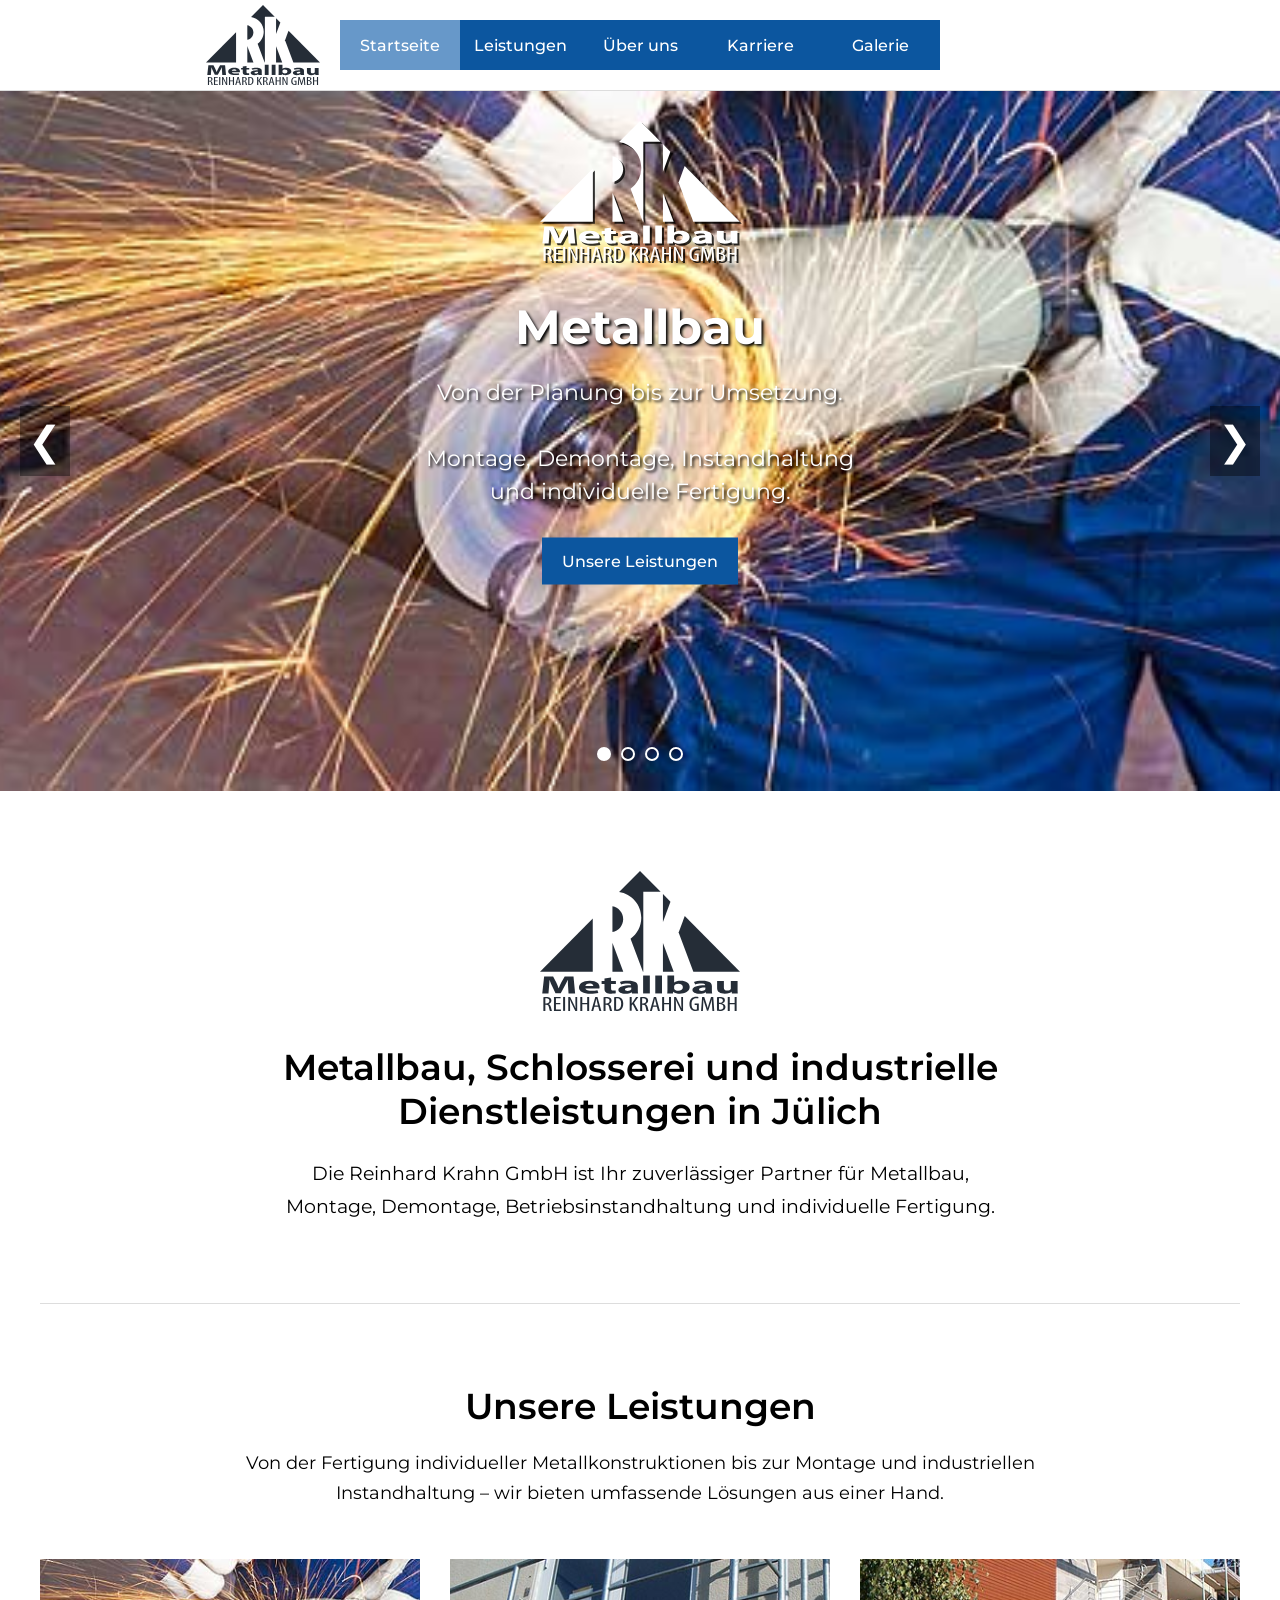
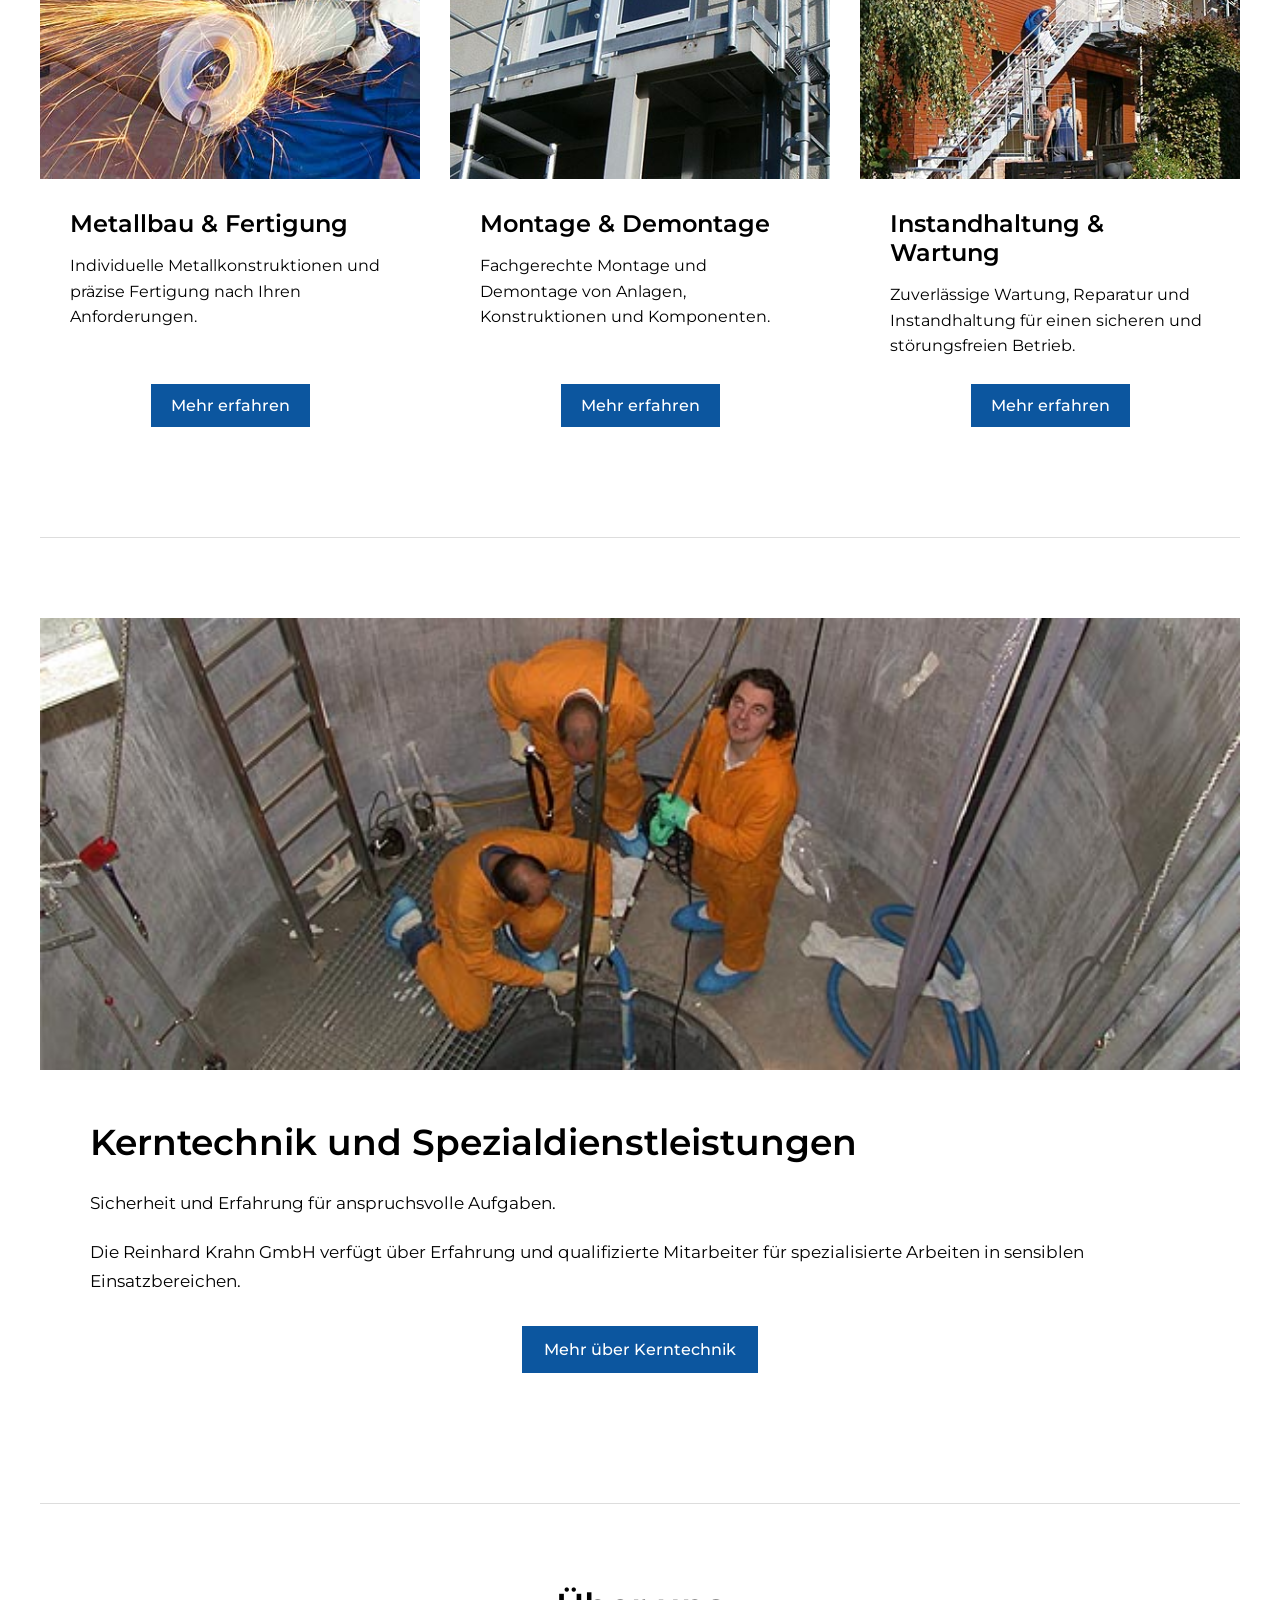
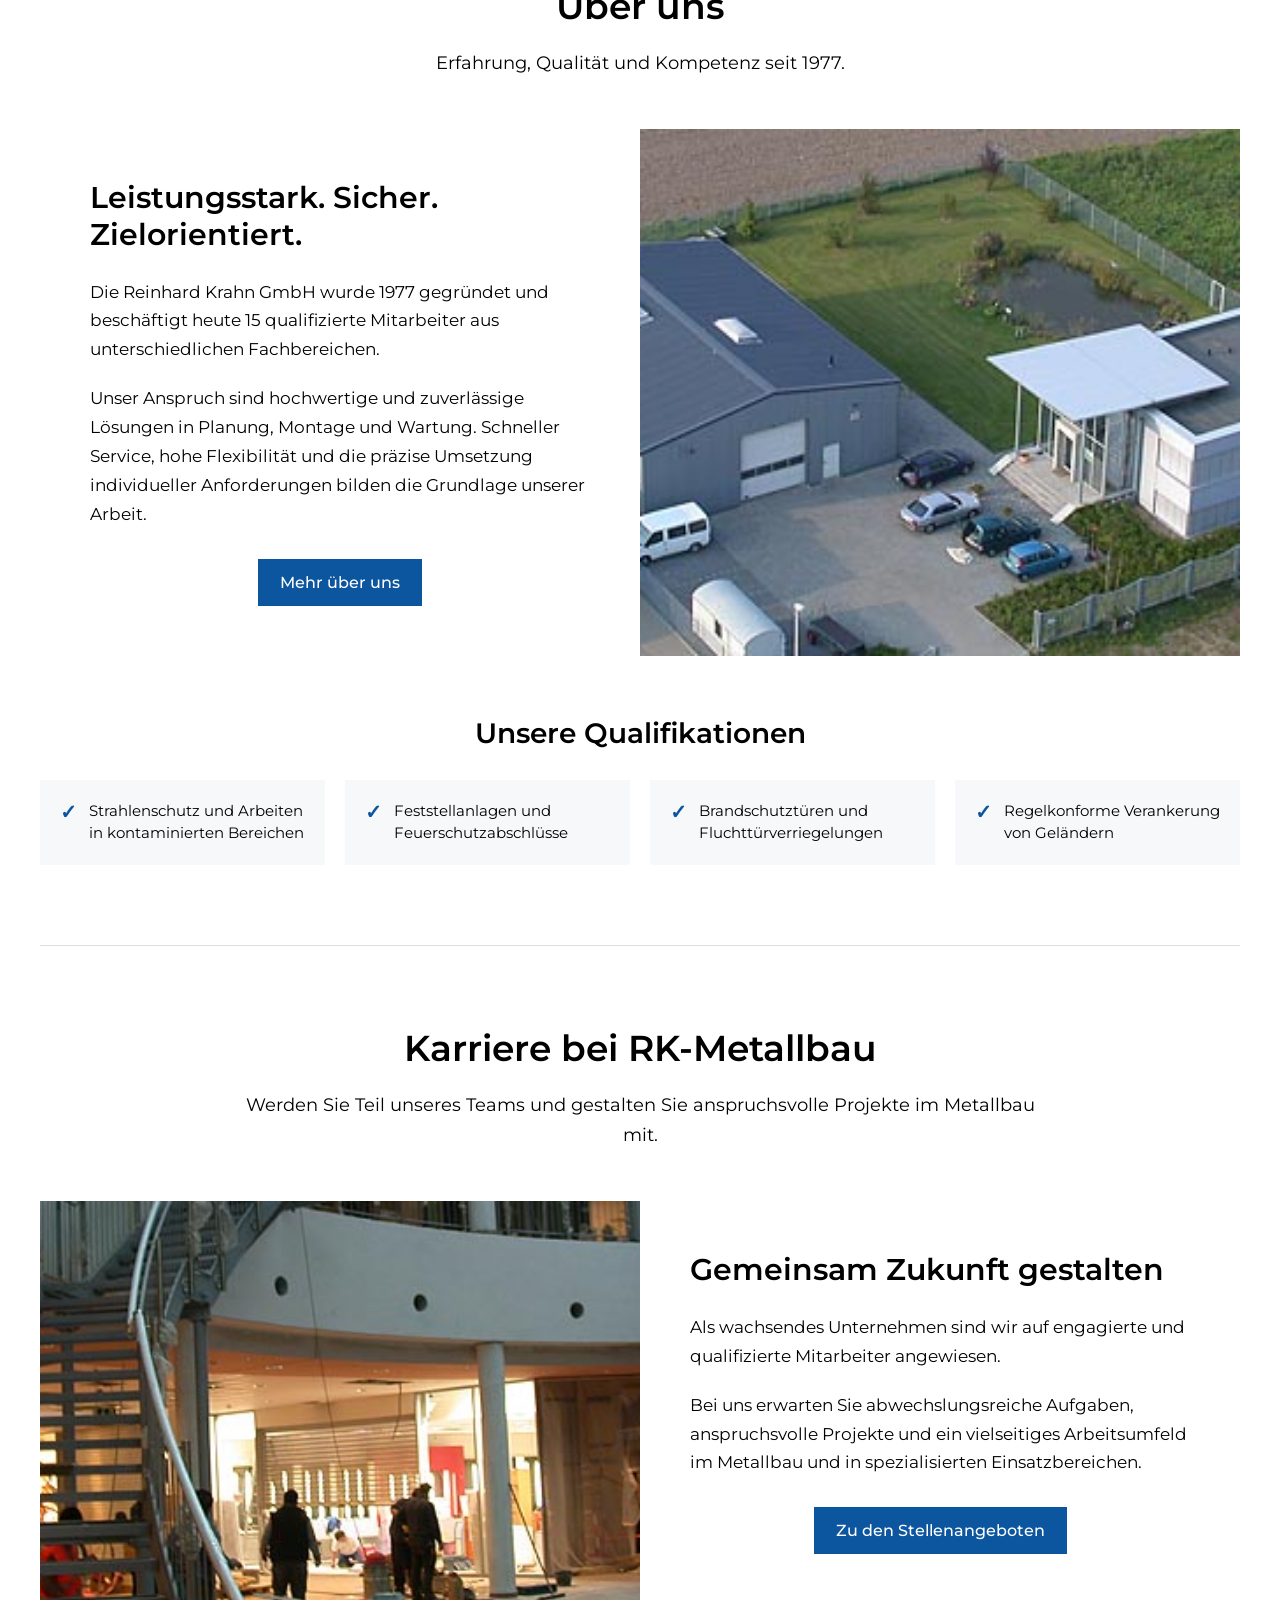
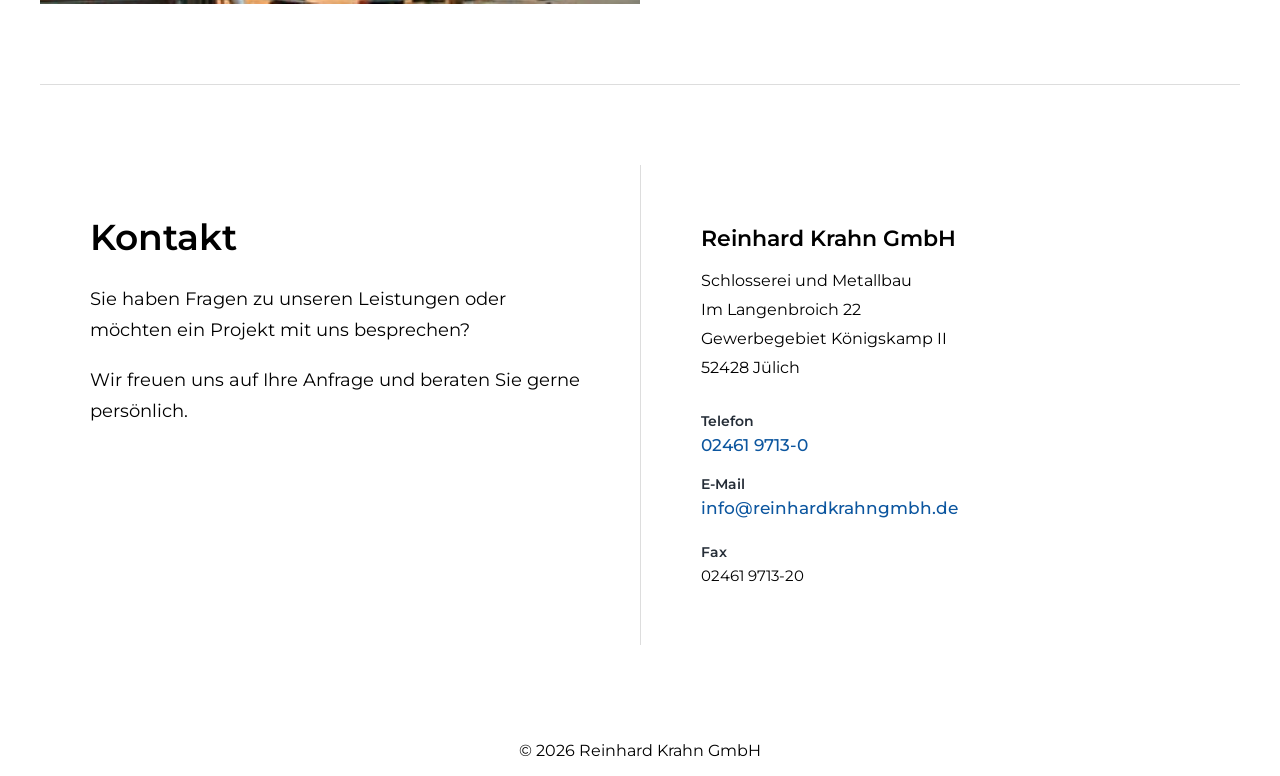
<file: index.html>
<!DOCTYPE html>
<html lang="de">

<head>
  <meta charset="UTF-8">
  <meta name="viewport" content="width=device-width, initial-scale=1.0">
  <meta
    name="description"
    content="Reinhard Krahn GmbH – Ihr zuverlässiger Partner für Metallbau und Schlosserei in Jülich.
             Von Konstruktion und Fertigung bis Montage, Wartung und Reparatur.">
  <title>Metallbau & Schlosserei in Jülich | Reinhard Krahn GmbH</title>
  <link rel="preconnect" href="https://fonts.googleapis.com">
  <link rel="preconnect" href="https://fonts.gstatic.com" crossorigin>

  <link
    href="https://fonts.googleapis.com/css2?family=Montserrat:wght@400;500;600;700&display=swap"
    rel="stylesheet">
  <link rel="stylesheet" href="css/variables.css">
  <link rel="stylesheet" href="css/main.css">
  <link rel="stylesheet" href="css/layout.css">
  <link rel="stylesheet" href="css/components.css">
  <link rel="stylesheet" href="css/pages/home.css">
</head>

<body>

  <!-- ==============================
        Header
        ============================== -->

  <header class="site-header">
    <div class="header-container">
      <a class="logo" href="index.html">
        <img src="assets/images/metallbau-reinhard-krahn-logo.svg" alt="Reinhard Krahn GmbH Metallbau Logo">
      </a>

      <button class="menu-toggle"
              type="button"
              aria-label="Navigation öffnen"
              aria-controls="main-navigation">

        <span></span>
        <span></span>
        <span></span>
        
      </button>

      <nav class="main-navigation" aria-label="Hauptnavigation">
        <ul>
          <li>
            <a class="button active" href="index.html">Startseite</a>
          </li>
          <li>
            <a class="button" href="leistungen.html">Leistungen</a>
          </li>
          <li>
            <a class="button" href="ueber-uns.html">Über uns</a>
          </li>
          <li>
            <a class="button" href="karriere.html">Karriere</a>
          </li>
          <li>
            <a class="button" href="galerie.html">Galerie</a>
          </li>
        </ul>
      </nav>
    </div>
  </header>

  <main>

  <!-- ==============================
        Slideshow
        ============================== -->

  <section class="hero">

    <div class="slideshow">

      <!-- ==============================
           Slide 1
           ============================== -->

      <div class="slide active">
        <div class="slide-logo"
             role="img"
             aria-label="Reinhard Krahn GmbH Metallbau Logo"></div>
        <img class="slide-image"
             src="assets/images/slideshow/metallbau-schlosserei-reinhard-krahn-winkelschleifer.jpg"
             alt="Handwerker der Reinhard Krahn GmbH bei Metallbauarbeiten mit einem Winkelschleifer und Funkenflug">
        <div class="slideshow-content">
          <h2>Metallbau</h2>
          <p>
            Von der Planung bis zur Umsetzung.
            <br>
            <br>Montage, Demontage, Instandhaltung
            <br>und individuelle Fertigung.
          </p>
          <a href="#leistungen" class="hero-button button">Unsere Leistungen</a>
        </div>
      </div>

      <!-- ==============================
           Slide 2
           ============================== -->

      <div class="slide">
        <div class="slide-logo"
             role="img"
             aria-label="Reinhard Krahn GmbH Metallbau Logo"></div>
        <img class="slide-image"
             src="assets/images/slideshow/04.jpg"
             alt="Mitarbeiter der Reinhard Krahn GmbH in Schutzanzügen bei Kerntechnikarbeiten">
        <div class="slideshow-content">
          <h2>Kerntechnik</h2>
          <p>
            Sicherheit und Erfahrung
            <br>für anspruchsvolle Aufgaben.
            <br>
            <br>Spezialisierte Dienstleistungen
            <br>für sensible Einsatzbereiche.
          </p>
          <a href="#kerntechnik" class="hero-button button">Mehr über Kerntechnik</a>
        </div>
      </div>

      <!-- ==============================
           Slide 3
           ============================== -->

      <div class="slide">
        <div class="slide-logo"
             role="img"
             aria-label="Reinhard Krahn GmbH Metallbau Logo"></div>
        <img class="slide-image"
             src="assets/images/slideshow/firmengelände-reinhard-krahn-gmbh-in-juelich.jpg"
             alt="Das Firmengelände der Reinhard Krahn GmbH in Jülich">
        <div class="slideshow-content">
          <h2>Reinhard Krahn GmbH</h2>
          <p>
            Leistungsstark. Sicher. Zielorientiert.
            <br>
            <br>Seit 1977 stehen wir für Qualität,
            <br>Erfahrung und zuverlässige Lösungen
            <br>im Metallbau.
          </p>
          <a href="#ueber-uns" class="hero-button button">Mehr über uns</a>
        </div>
      </div>

      <!-- ==============================
           Slide 4
           ============================== -->

      <div class="slide">
        <div class="slide-logo"
             role="img"
             aria-label="Reinhard Krahn GmbH Metallbau Logo"></div>
        <img class="slide-image"
             src="assets/images/slideshow/06.jpg"
             alt="Mitarbeiter der Reinhard Krahn GmbH auf dem Firmengelände vor der Metallwerkstatt">
        <div class="slideshow-content">
          <h2>Karriere bei RK-Metallbau</h2>
          <p>
            Werden Sie Teil unseres Teams.
            <br>
            <br>Wir suchen engagierte und
            <br>qualifizierte Mitarbeiter.
          </p>
          <a href="#karriere" class="hero-button button">Stellenangebote</a>
        </div>
      </div>

      <!-- ==============================
           Pfeil links
           ============================== -->

      <button
        class="slide-arrow slide-arrow-left"
        aria-label="Vorheriges Bild anzeigen">
        &#10094;
      </button>

      <!-- ==============================
           Pfeil rechts
           ============================== -->

      <button
        class="slide-arrow slide-arrow-right"
        aria-label="Nächstes Bild anzeigen">
        &#10095;
      </button>

      <!-- ==============================
           Punkte
           ============================== -->

      <div class="slideshow-navigation">

        <button class="slide-button active" data-slide="0"
                aria-label="Bild 1 anzeigen"></button>

        <button class="slide-button" data-slide="1"
                aria-label="Bild 2 anzeigen"></button>

        <button class="slide-button" data-slide="2"
                aria-label="Bild 3 anzeigen"></button>

        <button class="slide-button" data-slide="3"
                aria-label="Bild 4 anzeigen"></button>

      </div>
    </div>

  </section>

  <!-- ==============================
        Intro
        ============================== -->

  <section class="intro">
    <a class="intro-logo" href="index.html">
      <img src="assets/images/metallbau-reinhard-krahn-logo.svg" alt="Reinhard Krahn GmbH Metallbau Logo">
    </a>
    <h1>Metallbau, Schlosserei und industrielle Dienstleistungen in Jülich</h1>
    <p>
      Die Reinhard Krahn GmbH ist Ihr zuverlässiger Partner für
      Metallbau, Montage, Demontage, Betriebsinstandhaltung und
      individuelle Fertigung.
    </p>
  </section>

  <!-- ==============================
        Leistungen
        ============================== -->

  <section id="leistungen" class="content-section">

    <div class="section-heading">
      <h2>Unsere Leistungen</h2>
      <p>
        Von der Fertigung individueller Metallkonstruktionen bis zur
        Montage und industriellen Instandhaltung – wir bieten
        umfassende Lösungen aus einer Hand.
      </p>
    </div>

    <div class="services-grid">

      <!-- Karte 1 -->
      <article class="service-card">
        <img
          src="assets/images/slideshow/metallbau-schlosserei-reinhard-krahn-winkelschleifer.jpg"
          alt="Metallbau und Fertigung bei der Reinhard Krahn GmbH">

        <div class="service-card-content">
          <h3>Metallbau & Fertigung</h3>

          <p>
            Individuelle Metallkonstruktionen und präzise Fertigung
            nach Ihren Anforderungen.
          </p>

          <a href="leistungen.html#metallbau" class="service-button button">
            Mehr erfahren
          </a>
        </div>
      </article>


      <!-- Karte 2 -->
      <article class="service-card">
        <img
          src="assets/images/slideshow/08.jpg"
          alt="Montagearbeiten der Reinhard Krahn GmbH">

        <div class="service-card-content">
          <h3>Montage & Demontage</h3>

          <p>
            Fachgerechte Montage und Demontage von Anlagen,
            Konstruktionen und Komponenten.
          </p>

          <a href="leistungen.html#montage" class="service-button button">
            Mehr erfahren
          </a>
        </div>
      </article>


      <!-- Karte 3 -->
      <article class="service-card">
        <img
          src="assets/images/slideshow/07.jpg"
          alt="Industrielle Instandhaltung durch die Reinhard Krahn GmbH">

        <div class="service-card-content">
          <h3>Instandhaltung & Wartung</h3>

          <p>
            Zuverlässige Wartung, Reparatur und Instandhaltung
            für einen sicheren und störungsfreien Betrieb.
          </p>

          <a href="leistungen.html#instandhaltung" class="service-button button">
            Mehr erfahren
          </a>
        </div>
      </article>

    </div>

  </section>

  <!-- ==============================
        Kerntechnik
        ============================== -->

  <section id="kerntechnik" class="content-section">

    <div class="nuclear-image">
      <img
        src="assets/images/slideshow/04.jpg"
        alt="Mitarbeiter der Reinhard Krahn GmbH bei Arbeiten im Bereich Kerntechnik">
    </div>

    <div class="nuclear-content">

      <h2>Kerntechnik und Spezialdienstleistungen</h2>

      <p>
        Sicherheit und Erfahrung für anspruchsvolle Aufgaben.
      </p>

      <p>
        Die Reinhard Krahn GmbH verfügt über Erfahrung und
        qualifizierte Mitarbeiter für spezialisierte Arbeiten
        in sensiblen Einsatzbereichen.
      </p>

      <a
        href="leistungen.html#kerntechnik"
        class="big-card-button button">
        Mehr über Kerntechnik
      </a>

    </div>

  </section>

  <!-- ==============================
        Über uns
        ============================== -->

  <section id="ueber-uns" class="content-section">

    <div class="section-heading">
      <h2>Über uns</h2>
      <p>
        Erfahrung, Qualität und Kompetenz seit 1977.
      </p>
    </div>

    <div class="about-card">

      <div class="about-image">
        <img
          src="assets/images/slideshow/firmengelände-reinhard-krahn-gmbh-in-juelich.jpg"
          alt="Firmengelände der Reinhard Krahn GmbH in Jülich">
      </div>

      <div class="about-content">

        <h3>Leistungsstark. Sicher. Zielorientiert.</h3>

        <p>
          Die Reinhard Krahn GmbH wurde 1977 gegründet und
          beschäftigt heute 15 qualifizierte Mitarbeiter aus
          unterschiedlichen Fachbereichen.
        </p>

        <p>
          Unser Anspruch sind hochwertige und zuverlässige
          Lösungen in Planung, Montage und Wartung. Schneller
          Service, hohe Flexibilität und die präzise Umsetzung
          individueller Anforderungen bilden die Grundlage
          unserer Arbeit.
        </p>

        <a href="ueber-uns.html" class="big-card-button button">
          Mehr über uns
        </a>

      </div>

    </div>

    <div class="qualifications">

      <h3>Unsere Qualifikationen</h3>

      <div class="qualification-grid">

        <div class="qualification">
          <span>✓</span>
          <p>Strahlenschutz und Arbeiten in kontaminierten Bereichen</p>
        </div>

        <div class="qualification">
          <span>✓</span>
          <p>Feststellanlagen und Feuerschutzabschlüsse</p>
        </div>

        <div class="qualification">
          <span>✓</span>
          <p>Brandschutztüren und Fluchttürverriegelungen</p>
        </div>

        <div class="qualification">
          <span>✓</span>
          <p>Regelkonforme Verankerung von Geländern</p>
        </div>

      </div>

    </div>

  </section>

  <!-- ==============================
        Karriere
        ============================== -->

  <section id="karriere" class="content-section">

    <div class="section-heading">
      <h2>Karriere bei RK-Metallbau</h2>
      <p>
        Werden Sie Teil unseres Teams und gestalten Sie
        anspruchsvolle Projekte im Metallbau mit.
      </p>
    </div>

    <div class="career-card">

      <div class="career-image">
        <img
          src="assets/images/slideshow/09.jpg"
          alt="Mitarbeiter der Reinhard Krahn GmbH auf dem Firmengelände">
      </div>

      <div class="career-content">

        <h3>Gemeinsam Zukunft gestalten</h3>

        <p>
          Als wachsendes Unternehmen sind wir auf engagierte
          und qualifizierte Mitarbeiter angewiesen.
        </p>

        <p>
          Bei uns erwarten Sie abwechslungsreiche Aufgaben,
          anspruchsvolle Projekte und ein vielseitiges
          Arbeitsumfeld im Metallbau und in spezialisierten
          Einsatzbereichen.
        </p>

        <a href="karriere.html" class="button big-card-button">
          Zu den Stellenangeboten
        </a>

      </div>

    </div>

  </section>

  <!-- ==============================
      Kontakt
      ============================== -->

  <section id="kontakt" class="content-section">

    <div class="contact-content">

      <div class="contact-intro">
        <h2>Kontakt</h2>

        <p>
          Sie haben Fragen zu unseren Leistungen oder möchten
          ein Projekt mit uns besprechen?
        </p>

        <p>
          Wir freuen uns auf Ihre Anfrage und beraten Sie
          gerne persönlich.
        </p>
      </div>


      <div class="contact-details">

        <div class="contact-address">
          <h3>Reinhard Krahn GmbH</h3>

          <p>
            Schlosserei und Metallbau<br>
            Im Langenbroich 22<br>
            Gewerbegebiet Königskamp II<br>
            52428 Jülich
          </p>
        </div>


        <div class="contact-links">
          <div class="contact-item">
            <span>Telefon</span>
            <a href="tel:+49246197130">
              02461 9713-0
            </a>
          </div>

          <div class="contact-item">
            <span>E-Mail</span>
            <a href="mailto:info@reinhardkrahngmbh.de">
              info@reinhardkrahngmbh.de
            </a>
          </div>

        </div>

        <div class="contact-fax">
          <span>Fax</span>
          <span>02461 9713-20</span>
        </div>

      </div>

    </div>

  </section>

  </main>

  <footer>
    <p>© 2026 Reinhard Krahn GmbH</p>
  </footer>

  <script src="js/slideshow.js"></script>
  <script src="js/navigation.js"></script>
</body>
</html>
</file>
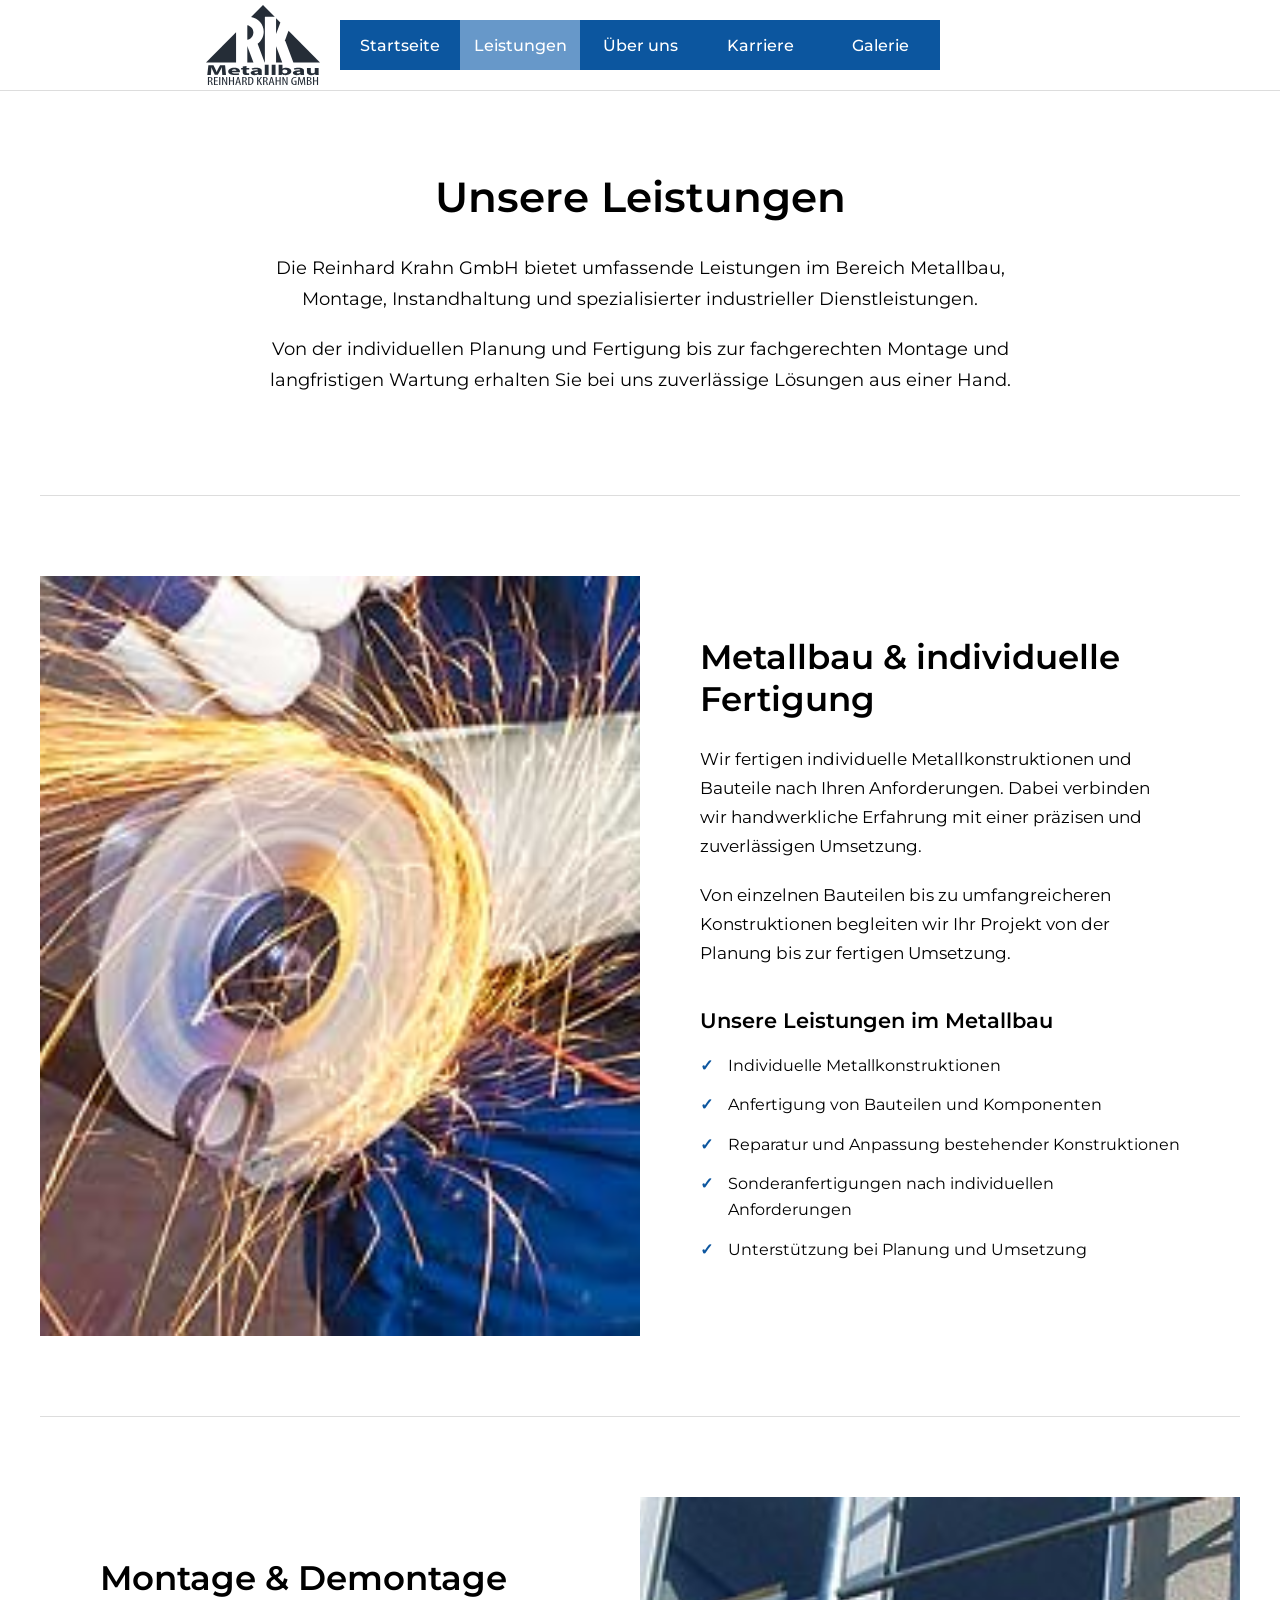
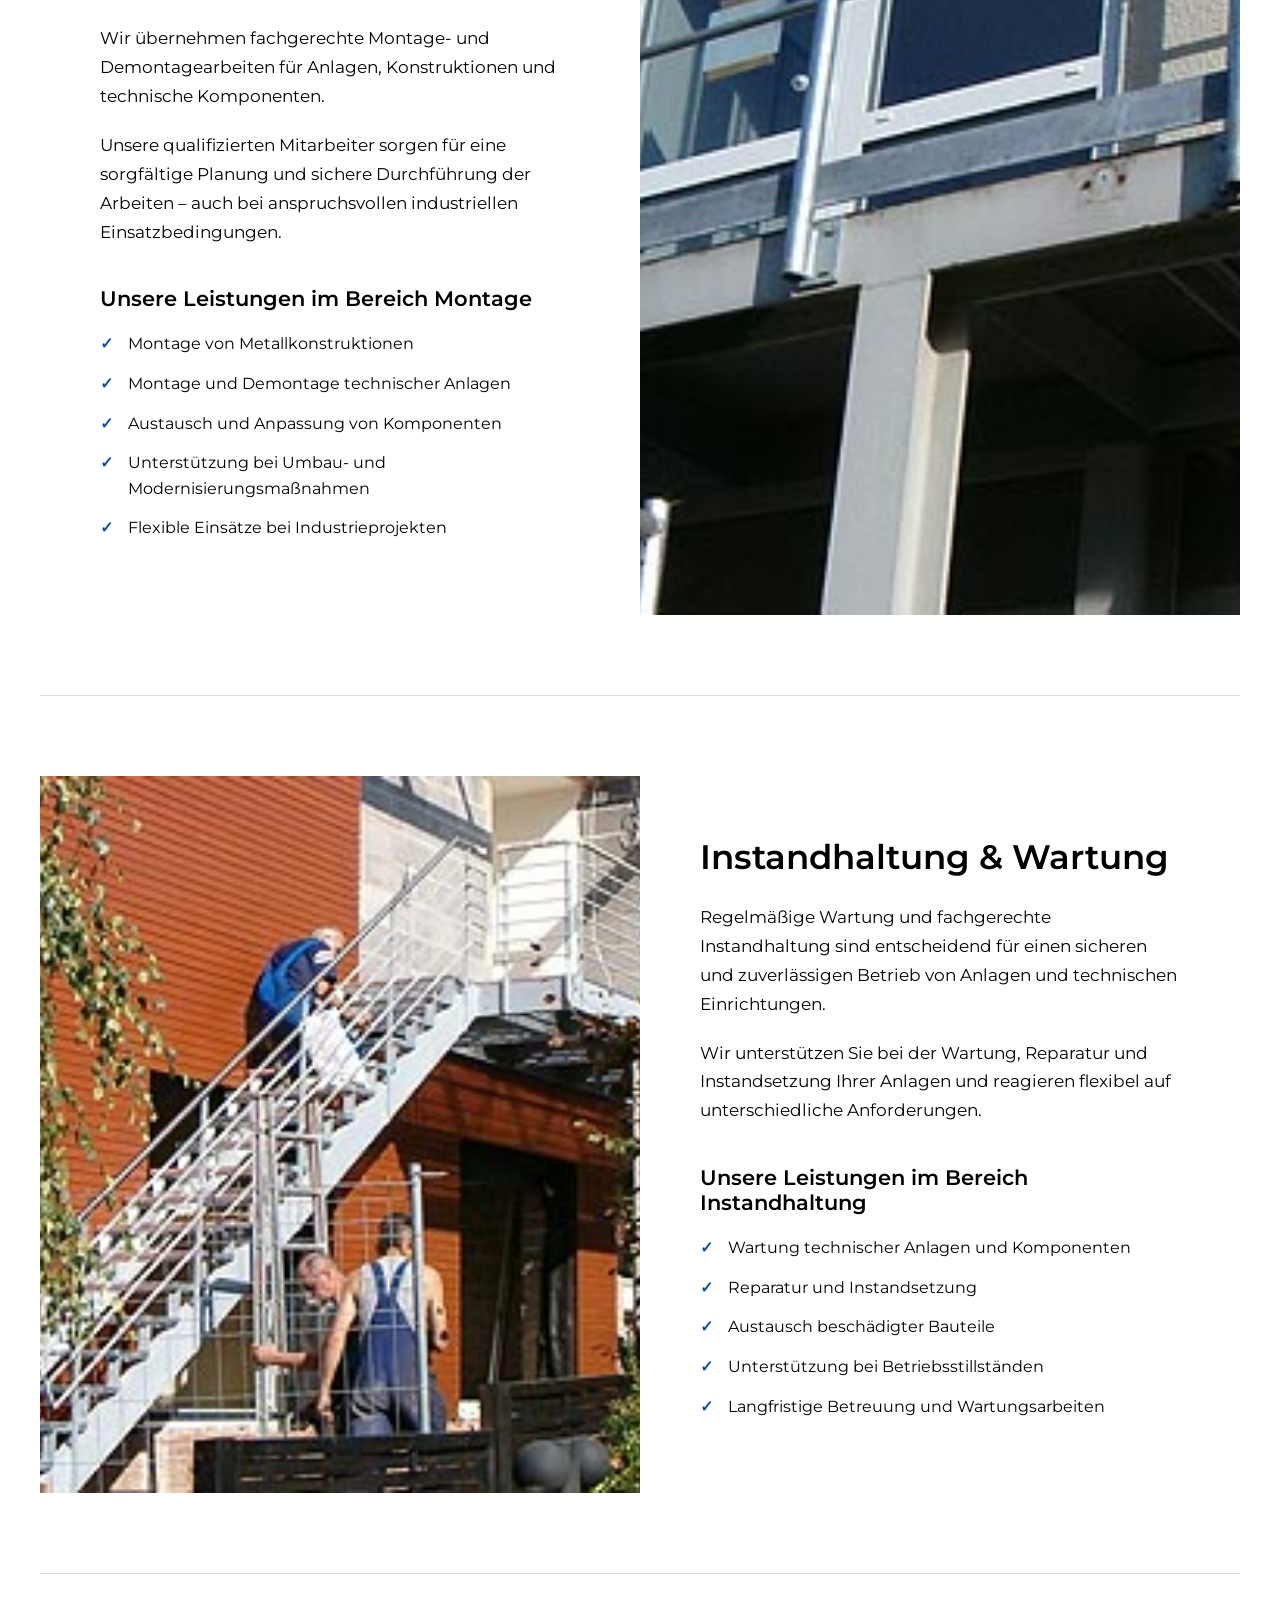
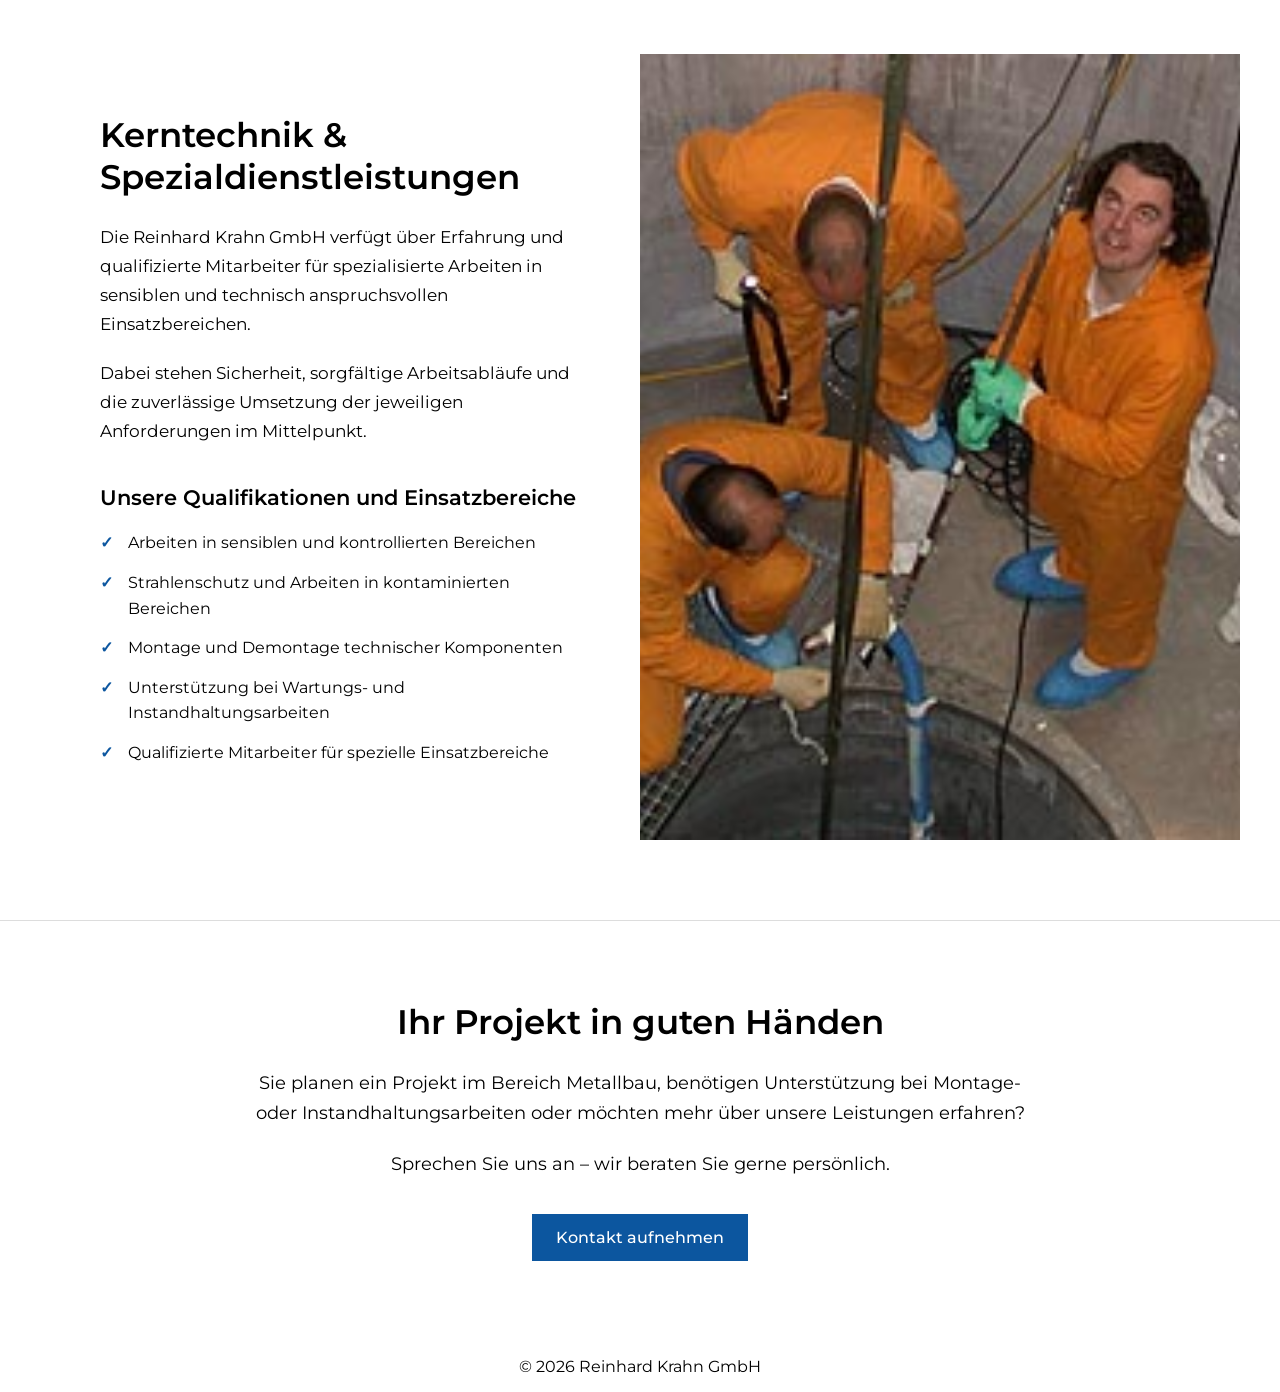
<file: leistungen.html>
<!DOCTYPE html>
<html lang="de">

<head>
  <meta charset="UTF-8">
  <meta name="viewport" content="width=device-width, initial-scale=1.0">
  <meta
    name="description"
    content="Leistungen der Reinhard Krahn GmbH in Jülich: Metallbau, individuelle Fertigung, Montage,
             Demontage, Instandhaltung, Wartung und spezialisierte Dienstleistungen im Bereich Kerntechnik.">
  <title>Leistungen für Metallbau, Montage und Instandhaltung | Reinhard Krahn GmbH</title>
  <link rel="preconnect" href="https://fonts.googleapis.com">
  <link rel="preconnect" href="https://fonts.gstatic.com" crossorigin>

  <link
    href="https://fonts.googleapis.com/css2?family=Montserrat:wght@400;500;600;700&display=swap"
    rel="stylesheet">
  <link rel="stylesheet" href="css/variables.css">
  <link rel="stylesheet" href="css/main.css">
  <link rel="stylesheet" href="css/layout.css">
  <link rel="stylesheet" href="css/components.css">
  <link rel="stylesheet" href="css/pages/leistungen.css">
</head>

<body>

  <!-- ==============================
        Header
        ============================== -->

  <header class="site-header">
    <div class="header-container">
      <a class="logo" href="index.html">
        <img src="assets/images/metallbau-reinhard-krahn-logo.svg" alt="Reinhard Krahn GmbH Metallbau Logo">
      </a>

      <button class="menu-toggle"
              type="button"
              aria-label="Navigation öffnen"
              aria-controls="main-navigation">
        <span></span>
        <span></span>
        <span></span>
      </button>

      <nav class="main-navigation" aria-label="Hauptnavigation">
        <ul>
          <li>
            <a class="button" href="index.html">Startseite</a>
          </li>
          <li>
            <a class="button active" href="leistungen.html">Leistungen</a>
          </li>
          <li>
            <a class="button" href="ueber-uns.html">Über uns</a>
          </li>
          <li>
            <a class="button" href="karriere.html">Karriere</a>
          </li>
          <li>
            <a class="button" href="galerie.html">Galerie</a>
          </li>
        </ul>
      </nav>
    </div>
  </header>

    <!-- ==============================
         Einleitung
         ============================== -->

    <section class="services-intro">
      <div class="services-intro-content">
        <h1>Unsere Leistungen</h1>

        <p>
          Die Reinhard Krahn GmbH bietet umfassende Leistungen
          im Bereich Metallbau, Montage, Instandhaltung und
          spezialisierter industrieller Dienstleistungen.
        </p>

        <p>
          Von der individuellen Planung und Fertigung bis zur
          fachgerechten Montage und langfristigen Wartung erhalten
          Sie bei uns zuverlässige Lösungen aus einer Hand.
        </p>
      </div>
    </section>

    <!-- ==============================
         Metallbau
         ============================== -->

    <section id="metallbau" class="content-section service-detail">
      <div class="service-detail-image">
        <img src="assets/images/slideshow/metallbau-schlosserei-reinhard-krahn-winkelschleifer.jpg"
             alt="Metallbau und individuelle Fertigung bei der Reinhard Krahn GmbH">
      </div>

      <div class="service-detail-content">
        <h2>Metallbau & individuelle Fertigung</h2>

        <p>
          Wir fertigen individuelle Metallkonstruktionen und
          Bauteile nach Ihren Anforderungen. Dabei verbinden wir
          handwerkliche Erfahrung mit einer präzisen und
          zuverlässigen Umsetzung.
        </p>

        <p>
          Von einzelnen Bauteilen bis zu umfangreicheren
          Konstruktionen begleiten wir Ihr Projekt von der Planung
          bis zur fertigen Umsetzung.
        </p>

        <h3>
          Unsere Leistungen im Metallbau
        </h3>

        <ul class="service-list">
          <li>
            Individuelle Metallkonstruktionen
          </li>

          <li>
            Anfertigung von Bauteilen und Komponenten
          </li>

          <li>
            Reparatur und Anpassung bestehender Konstruktionen
          </li>

          <li>
            Sonderanfertigungen nach individuellen Anforderungen
          </li>

          <li>
            Unterstützung bei Planung und Umsetzung
          </li>
        </ul>
      </div>
    </section>

    <!-- ==============================
         Montage
         ============================== -->

    <section id="montage" class="content-section service-detail service-detail-reverse">
      <div class="service-detail-image">
        <img src="assets/images/slideshow/08.jpg"
             alt="Fachgerechte Montage und Demontage durch die Reinhard Krahn GmbH">
      </div>

      <div class="service-detail-content">
        <h2>Montage & Demontage</h2>

        <p>
          Wir übernehmen fachgerechte Montage- und
          Demontagearbeiten für Anlagen, Konstruktionen und
          technische Komponenten.
        </p>

        <p>
          Unsere qualifizierten Mitarbeiter sorgen für eine
          sorgfältige Planung und sichere Durchführung der Arbeiten
          – auch bei anspruchsvollen industriellen
          Einsatzbedingungen.
        </p>

        <h3>
          Unsere Leistungen im Bereich Montage
        </h3>

        <ul class="service-list">
          <li>
            Montage von Metallkonstruktionen
          </li>

          <li>
            Montage und Demontage technischer Anlagen
          </li>

          <li>
            Austausch und Anpassung von Komponenten
          </li>

          <li>
            Unterstützung bei Umbau- und Modernisierungsmaßnahmen
          </li>

          <li>
            Flexible Einsätze bei Industrieprojekten
          </li>
        </ul>
      </div>
    </section>

    <!-- ==============================
         Instandhaltung
         ============================== -->

    <section id="instandhaltung" class="content-section service-detail">
      <div class="service-detail-image">
        <img src="assets/images/slideshow/07.jpg"
             alt="Industrielle Instandhaltung und Wartung durch die Reinhard Krahn GmbH">
      </div>

      <div class="service-detail-content">
        <h2>Instandhaltung & Wartung</h2>

        <p>
          Regelmäßige Wartung und fachgerechte Instandhaltung sind
          entscheidend für einen sicheren und zuverlässigen Betrieb
          von Anlagen und technischen Einrichtungen.
        </p>

        <p>
          Wir unterstützen Sie bei der Wartung, Reparatur und
          Instandsetzung Ihrer Anlagen und reagieren flexibel auf
          unterschiedliche Anforderungen.
        </p>

        <h3>
          Unsere Leistungen im Bereich Instandhaltung
        </h3>

        <ul class="service-list">
          <li>
            Wartung technischer Anlagen und Komponenten
          </li>

          <li>
            Reparatur und Instandsetzung
          </li>

          <li>
            Austausch beschädigter Bauteile
          </li>

          <li>
            Unterstützung bei Betriebsstillständen
          </li>

          <li>
            Langfristige Betreuung und Wartungsarbeiten
          </li>
        </ul>
      </div>
    </section>

    <!-- ==============================
         Kerntechnik
         ============================== -->

    <section id="kerntechnik" class="content-section service-detail service-detail-reverse">
      <div class="service-detail-image">
        <img src="assets/images/slideshow/04.jpg"
             alt="Qualifizierte Mitarbeiter der Reinhard Krahn GmbH bei Arbeiten im Bereich Kerntechnik">
      </div>

      <div class="service-detail-content">
        <h2>Kerntechnik & Spezialdienstleistungen</h2>

        <p>
          Die Reinhard Krahn GmbH verfügt über Erfahrung und
          qualifizierte Mitarbeiter für spezialisierte Arbeiten in
          sensiblen und technisch anspruchsvollen Einsatzbereichen.
        </p>

        <p>
          Dabei stehen Sicherheit, sorgfältige Arbeitsabläufe und
          die zuverlässige Umsetzung der jeweiligen Anforderungen
          im Mittelpunkt.
        </p>

        <h3>
          Unsere Qualifikationen und Einsatzbereiche
        </h3>

        <ul class="service-list">
          <li>
            Arbeiten in sensiblen und kontrollierten Bereichen
          </li>

          <li>
            Strahlenschutz und Arbeiten in kontaminierten Bereichen
          </li>

          <li>
            Montage und Demontage technischer Komponenten
          </li>

          <li>
            Unterstützung bei Wartungs- und Instandhaltungsarbeiten
          </li>

          <li>
            Qualifizierte Mitarbeiter für spezielle Einsatzbereiche
          </li>
        </ul>
      </div>
    </section>

    <!-- ==============================
         Kontakt
         ============================== -->

    <section class="services-contact">
      <div class="services-contact-content">
        <h2>Ihr Projekt in guten Händen</h2>

        <p>
          Sie planen ein Projekt im Bereich Metallbau, benötigen
          Unterstützung bei Montage- oder Instandhaltungsarbeiten
          oder möchten mehr über unsere Leistungen erfahren?
        </p>

        <p>
          Sprechen Sie uns an – wir beraten Sie gerne persönlich.
        </p>

        <a href="index.html#kontakt" class="button services-contact-button">
          Kontakt aufnehmen
        </a>
      </div>
    </section>
  </main>

  <!-- ==============================
       Footer
       ============================== -->

  <footer>
    <p>© 2026 Reinhard Krahn GmbH</p>
  </footer>

  <script src="js/navigation.js"></script>
</body>
</html>
</file>
<file: css/variables.css>
:root {
    --color-primary: #222;
    --color-secondary: #555;
    --color-background: #fff;

    --spacing-small: 8px;
    --spacing-medium: 16px;
    --spacing-large: 32px;

    --content-width: 1200px;
}
</file>
<file: css/main.css>
/* ==============================
   Grundlegende Einstellungen
   ============================== */

* {
  box-sizing: border-box;
}

html {
  scroll-behavior: smooth;
}

body {
  margin: 0;
  font-family: "Montserrat", sans-serif;
  font-weight: 400;
}

.button {
  background-color: #0c569f;
  color: white;
  text-decoration: none;

  font-size: 16px;
  font-weight: 500;

  border: none;

  transition:
    background-color 0.2s ease,
    color 0.2s ease;
}

.button:hover,
.button.active:hover {
  background-color: #b6daff;
  color: black;
}

.button.active {
  background-color: #6798c9;
  color: white;
}

#kerntechnik {
  scroll-margin-top: 90px;
}

/* ==============================
   Header
   ============================== */

.site-header {
  position: sticky;
  top: 0;
  z-index: 1000;

  min-height: 90px;
  width: 100%;

  background-color: white;
  border-bottom: 1px solid #ddd;
}


/* ==============================
   Header Container
   ============================== */

.header-container {
  max-width: 1200px;
  min-height: 90px;

  margin: 0 auto;
  padding: 0 30px;

  display: grid;
  grid-template-columns: 1fr auto 1fr;
  
  align-items: center;
  justify-content: center;
}


/* ==============================
   Logo
   ============================== */

.logo {
  justify-self: end;
  margin-right: 20px;

  display: flex;
  align-items: center;
}

.logo img {
  display: block;

  height: 80px;
  width: auto;
}


/* ==============================
   Navigation
   ============================== */

.main-navigation {
  grid-column: 2;
}

.main-navigation ul {
  display: flex;

  margin: 0;
  padding: 0;

  list-style: none;
}

.main-navigation a {
  width: 120px;
  height: 50px;

  display: flex;
  align-items: center;
  justify-content: center;

}


/* ==============================
   Burger-Menü
   ============================== */

.menu-toggle {
  display: none;

  width: 50px;
  height: 50px;

  padding: 0;

  border: none;

  background-color: transparent;

  cursor: pointer;
}

.menu-toggle span {
  display: block;

  width: 30px;
  height: 3px;

  margin: 6px auto;

  background-color: #0c569f;

  transition:
    transform 0.25s ease,
    opacity 0.25s ease;
}


/* ==============================
   Responsive Navigation
   ============================== */

@media (max-width: 900px) {

  /* ==============================
     Header
     ============================== */

  .header-container {
    grid-template-columns: 1fr auto;

    min-height: 80px;

    padding: 0 20px;
  }


  /* ==============================
     Logo
     ============================== */

  .logo {
    justify-self: start;

    margin-right: 0;
  }

  .logo img {
    height: 65px;
  }


  /* ==============================
     Burger-Button
     ============================== */

  .menu-toggle {
    display: block;

    grid-column: 2;
  }


  /* ==============================
     Navigation
     ============================== */

  .main-navigation {
    position: absolute;

    top: 100%;
    left: 0;

    width: 100%;

    max-height: 0;

    overflow: hidden;

    background-color: white;

    border-bottom: 1px solid #ddd;

    transition: max-height 0.3s ease;
  }

  .main-navigation.open {
    max-height: 500px;
  }

  .main-navigation ul {
    flex-direction: column;

    padding: 15px 20px 20px;

    gap: 10px;
  }

  .main-navigation li {
    width: 100%;
  }

  .main-navigation a {
    width: 100%;
    height: 50px;
  }


  /* ==============================
     Burger zu X
     ============================== */

  .menu-toggle.open span:nth-child(1) {
    transform: translateY(9px) rotate(45deg);
  }

  .menu-toggle.open span:nth-child(2) {
    opacity: 0;
  }

  .menu-toggle.open span:nth-child(3) {
    transform: translateY(-9px) rotate(-45deg);
  }
}


/* ==============================
   Inhalt
   ============================== */

.content-section {
    border-top: 1px solid #ddd;
    padding: 80px 0;
    max-width: 1200px;
    width: calc(100% - 60px);
    margin: 0 auto;
}


/* ==============================
   Footer
   ============================== */

footer {
  text-align: center;
}
</file>
<file: css/layout.css>
.section {
    padding-block: 64px;
}
</file>
<file: css/components.css>
.card {
    padding: 24px;
}
</file>
<file: css/pages/home.css>
/* ==============================
   Hero / Slideshow
   ============================== */

.hero {
    width: 100%;
    height: 700px;
    padding: 0;
}

.slideshow {
    position: relative;

    width: 100%;
    height: 100%;

    overflow: hidden;
}


/* ==============================
   Slides
   ============================== */

.slide {
    position: absolute;

    inset: 0;

    opacity: 0;

    transition: opacity 0.8s ease;
}

.slide.active {
    opacity: 1;
}

.slide-logo {
    position: absolute;
    top: 30px;
    left: 50%;

    transform: translateX(-50%);

    z-index: 15;

    width: 200px;
    aspect-ratio: 570.07 / 399.72;
}

.slide-logo::before,
.slide-logo::after {
    content: "";

    position: absolute;
    inset: 0;

    background-color: black;
    mask: url("../../assets/images/metallbau-reinhard-krahn-logo.svg") center / contain no-repeat;
    -webkit-mask: url("../../assets/images/metallbau-reinhard-krahn-logo.svg") center / contain no-repeat;
}

.slide-logo::before {
    transform: translate(2px, 2px);
    opacity: 0.8;
}

.slide-logo::after {
    background-color: white;
}

.slide-image {
    width: 100%;
    height: 100%;

    object-fit: cover;
}

/* ==============================
   Slideshow Pfeile
   ============================== */

.slide-arrow {
    position: absolute;
    top: 50%;

    transform: translateY(-50%);

    z-index: 20;

    width: 50px;
    height: 70px;

    border: none;

    background-color: rgba(0, 0, 0, 0.4);
    color: white;

    font-size: 40px;

    cursor: pointer;

    transition:
        background-color 0.2s ease;
}

.slide-arrow:hover {
    background-color: rgba(0, 0, 0, 0.7);
}

.slide-arrow-left {
    left: 20px;
}

.slide-arrow-right {
    right: 20px;
}


/* ==============================
   Inhalt über der Slideshow
   ============================== */

.slideshow-content {
    position: absolute;

    top: 50%;
    left: 50%;

    transform: translate(-50%, -50%);
    z-index: 10;
    text-align: center;

    color: white;
}

.slideshow-content h2 {
    margin: 0 0 20px;

    font-size: 48px;
    font-weight: 700;

    text-shadow: 2px 2px 3px black;
}
.slideshow-content p {
    margin: 10px 0;
    font-size: 22px;
    line-height: 1.5;

    text-shadow: 2px 2px 3px black;
}

.hero-button {
    display: inline-block;

    margin-top: 20px;
    padding: 14px 20px;
}


/* ==============================
   Slideshow Navigation
   ============================== */

.slideshow-navigation {
    position: absolute;

    bottom: 30px;
    left: 50%;

    transform: translateX(-50%);

    z-index: 20;

    display: flex;
    gap: 10px;
}

.slide-button {
    width: 14px;
    height: 14px;

    padding: 0;

    border: 2px solid white;
    border-radius: 50%;

    background-color: transparent;

    cursor: pointer;

    transition: background-color 0.2s ease;
}

.slide-button:hover,
.slide-button.active {
    background-color: white;
}


/* ==============================
   Intro
   ============================== */

.intro {
  max-width: 1000px;

  margin: 0 auto;

  padding: 80px 30px;

  text-align: center;
}

.intro h1 {
  margin: 0 0 25px;

  font-size: 36px;
  font-weight: 600;
}

.intro p {
  max-width: 750px;

  margin: 0 auto;

  font-size: 19px;
  line-height: 1.7;
}

.intro-logo {
  display: block;

  width: 200px;
  height: auto;

  margin: 0 auto 30px;
}


/* ==============================
   Leistungen
   ============================== */


/* ==============================
   Überschrift
   ============================== */

.section-heading {
    max-width: 800px;

    margin: 0 auto 50px;

    text-align: center;
}

.section-heading h2 {
    margin: 0 0 20px;

    font-size: 36px;
    font-weight: 600;
}

.section-heading p {
    margin: 0;

    font-size: 18px;
    line-height: 1.7;
}


/* ==============================
   Karten-Layout
   ============================== */

.services-grid {
    display: grid;

    grid-template-columns: repeat(3, 1fr);

    gap: 30px;
}


/* ==============================
   Karte
   ============================== */

.service-card {
    display: flex;
    flex-direction: column;
}


/* ==============================
   Kartenbild
   ============================== */

.service-card > img {
    display: block;

    width: 100%;
    height: 220px;

    object-fit: cover;
}


/* ==============================
   Karteninhalt
   ============================== */

.service-card-content {
    display: flex;
    flex-direction: column;

    flex: 1;

    padding: 30px;
}

.service-card-content h3 {
    margin: 0 0 15px;

    font-size: 24px;
    font-weight: 600;
}

.service-card-content p {
    margin: 0 0 25px;

    font-size: 16px;
    line-height: 1.6;
}


/* ==============================
   Kartenbutton
   ============================== */

.service-button {
    align-self: center;

    margin-top: auto;

    padding: 12px 20px;
}

.big-card-button {
    align-self: center;

    margin-top: 10px;

    padding: 14px 22px;
}


/* ==============================
   Gemeinsame Kartenoptik
   ============================== */

.content-card {
    background-color: white;

    overflow: hidden;

    border: 1px solid #ddd;

    box-shadow: 0 4px 12px rgba(0, 0, 0, 0.08);

    transition:
        transform 0.25s ease,
        box-shadow 0.25s ease;
}

.content-card:hover {
    transform: translateY(-5px);

    box-shadow: 0 8px 20px rgba(0, 0, 0, 0.15);
}


/* ==============================
   Kerntechnik
   ============================== */

.nuclear-section {
    display: grid;
    grid-template-columns: 1fr 1fr;
}


/* ==============================
   Bild
   ============================== */

.nuclear-image {
    overflow: hidden;
}

.nuclear-image img {
    display: block;

    width: 100%;
    height: 100%;

    object-fit: cover;
}


/* ==============================
   Inhalt
   ============================== */

.nuclear-content {
    display: flex;
    flex-direction: column;
    justify-content: center;

    padding: 50px;
}

.nuclear-content h2 {
    margin: 0 0 25px;

    font-size: 36px;
    font-weight: 600;
}

.nuclear-content p {
    margin: 0 0 20px;

    font-size: 17px;
    line-height: 1.7;
}


/* ==============================
   Über uns
   ============================== */


/* ==============================
   Über-uns-Karte
   ============================== */

.about-card {
    display: grid;
    grid-template-columns: 1fr 1fr;
}


/* ==============================
   Bild
   ============================== */

.about-image {
    grid-column: 2;
    grid-row: 1;
    
    overflow: hidden;
}

.about-image img {
    display: block;

    width: 100%;
    height: 100%;

    object-fit: cover;
}


/* ==============================
   Inhalt
   ============================== */

.about-content {
    grid-column: 1;
    grid-row: 1;

    display: flex;
    flex-direction: column;
    justify-content: center;

    padding: 50px;
}

.about-content h3 {
    margin: 0 0 25px;

    font-size: 30px;
    font-weight: 600;
}

.about-content p {
    margin: 0 0 20px;

    font-size: 17px;
    line-height: 1.7;
}


/* ==============================
   Qualifikationen
   ============================== */

.qualifications {
    margin-top: 60px;

    text-align: center;
}

.qualifications h3 {
    margin: 0 0 30px;

    font-size: 28px;
    font-weight: 600;
}

.qualification-grid {
    display: grid;

    grid-template-columns: repeat(4, 1fr);

    gap: 20px;
}

.qualification {
    display: flex;
    align-items: flex-start;

    gap: 12px;

    padding: 20px;

    background-color: #f7f8fa;

    text-align: left;
}

.qualification span {
    flex-shrink: 0;

    font-size: 20px;
    font-weight: 700;

    color: #0c569f;
}

.qualification p {
    margin: 0;

    font-size: 15px;
    line-height: 1.5;
}


/* ==============================
   Karriere
   ============================== */

/* ==============================
   Karriere-Karte
   ============================== */

.career-card {
    display: grid;

    grid-template-columns: 1fr 1fr
}


/* ==============================
   Bild
   ============================== */

.career-image {
    overflow: hidden;
}

.career-image img {
    display: block;

    width: 100%;
    height: 100%;

    object-fit: cover;
}


/* ==============================
   Inhalt
   ============================== */

.career-content {
    display: flex;
    flex-direction: column;
    justify-content: center;

    padding: 50px;
}

.career-content h3 {
    margin: 0 0 25px;

    font-size: 30px;
    font-weight: 600;
}

.career-content p {
    margin: 0 0 20px;

    font-size: 17px;
    line-height: 1.7;
}


/* ==============================
   Kontakt
   ============================== */

/* ==============================
   Kontaktkarte
   ============================== */

.contact-content {
    display: grid;
    grid-template-columns: 1fr 1fr;
}


/* ==============================
   Linke Seite
   ============================== */

.contact-intro {
    padding: 50px;
}

.contact-intro h2 {
    margin: 0 0 25px;

    font-size: 36px;
    font-weight: 600;
}

.contact-intro p {
    margin: 0 0 20px;

    font-size: 18px;
    line-height: 1.7;
}


/* ==============================
   Rechte Seite
   ============================== */

.contact-details {
    padding: 60px;

    border-left: 1px solid #ddd;
}

.contact-address h3 {
    margin: 0 0 15px;

    font-size: 22px;
    font-weight: 600;
}

.contact-address p {
    margin: 0;

    font-size: 16px;
    line-height: 1.8;
}


/* ==============================
   Kontaktbuttons
   ============================== */

.contact-links {
    display: flex;
    flex-direction: column;
    gap: 20px;

    margin-top: 30px;
}

.contact-item {
    display: flex;
    flex-direction: column;
    gap: 5px;
}

.contact-item span,
.contact-fax span:first-child {
    font-size: 14px;
    font-weight: 600;

    color: #252d37;
}

.contact-item a {
    align-self: flex-start;

    color: #0c569f;

    font-size: 17px;
    font-weight: 500;

    text-decoration: none;
}

.contact-item a:hover {
    text-decoration: underline;
}


/* ==============================
   Fax
   ============================== */

.contact-fax {
    display: flex;
    flex-direction: column;
    gap: 5px;

    margin: 25px 0 0;

    font-size: 15px;
}
</file>
<file: css/pages/leistungen.css>
/* ==============================
   Einleitung
   ============================== */

.services-intro {
    max-width: 1000px;

    margin: 0 auto;

    padding: 80px 30px;

    text-align: center;
}

.services-intro-content {
    max-width: 800px;

    margin: 0 auto;
}

.services-intro h1 {
    margin: 0 0 30px;

    font-size: 42px;
    font-weight: 600;
}

.services-intro p {
    margin: 0 0 20px;

    font-size: 18px;
    line-height: 1.7;
}



/* ==============================
   Leistungsbereiche
   ============================== */

.service-detail {
    display: grid;

    grid-template-columns: 1fr 1fr;

    padding-top: 80px;
    padding-bottom: 80px;
}



/* ==============================
   Abwechselndes Layout
   ============================== */

.service-detail-reverse .service-detail-image {
    grid-column: 2;
    grid-row: 1;
}

.service-detail-reverse .service-detail-content {
    grid-column: 1;
    grid-row: 1;
}



/* ==============================
   Bild
   ============================== */

.service-detail-image {
    overflow: hidden;

    min-height: 450px;
}

.service-detail-image img {
    display: block;

    width: 100%;
    height: 100%;

    object-fit: cover;
}



/* ==============================
   Inhalt
   ============================== */

.service-detail-content {
    display: flex;
    flex-direction: column;
    justify-content: center;

    padding: 60px;
}

.service-detail-content h2 {
    margin: 0 0 25px;

    font-size: 34px;
    font-weight: 600;
}

.service-detail-content p {
    margin: 0 0 20px;

    font-size: 17px;
    line-height: 1.7;
}



/* ==============================
   Zwischenüberschrift
   ============================== */

.service-detail-content h3 {
    margin: 20px 0 20px;

    font-size: 21px;
    font-weight: 600;
}



/* ==============================
   Leistungsliste
   ============================== */

.service-list {
    margin: 0;
    padding: 0;

    list-style: none;
}

.service-list li {
    position: relative;

    margin-bottom: 14px;

    padding-left: 28px;

    font-size: 16px;
    line-height: 1.6;
}

.service-list li::before {
    content: "✓";

    position: absolute;

    top: 0;
    left: 0;

    font-weight: 700;

    color: #0c569f;
}



/* ==============================
   Kontaktbereich
   ============================== */

.services-contact {
    border-top: 1px solid #ddd;

    padding: 80px 30px;

    text-align: center;
}

.services-contact-content {
    max-width: 800px;

    margin: 0 auto;
}

.services-contact h2 {
    margin: 0 0 25px;

    font-size: 34px;
    font-weight: 600;
}

.services-contact p {
    margin: 0 0 20px;

    font-size: 18px;
    line-height: 1.7;
}

.services-contact-button {
    display: inline-block;

    margin-top: 15px;

    padding: 14px 24px;
}



/* ==============================
   Responsive
   ============================== */

@media (max-width: 900px) {

    .service-detail {
        grid-template-columns: 1fr;
    }

    .service-detail-reverse .service-detail-image,
    .service-detail-reverse .service-detail-content {
        grid-column: auto;
        grid-row: auto;
    }

    .service-detail-reverse .service-detail-image {
        order: 0;
    }

    .service-detail-image {
        min-height: 350px;
    }

    .service-detail-content {
        padding: 40px;
    }

    .services-intro h1 {
        font-size: 36px;
    }

}


@media (max-width: 600px) {

    .services-intro {
        padding: 60px 25px;
    }

    .services-intro h1 {
        font-size: 32px;
    }

    .services-intro p {
        font-size: 17px;
    }

    .service-detail {
        width: calc(100% - 40px);

        padding-top: 60px;
        padding-bottom: 60px;
    }

    .service-detail-image {
        min-height: 260px;
    }

    .service-detail-content {
        padding: 30px;
    }

    .service-detail-content h2 {
        font-size: 28px;
    }

    .service-detail-content p {
        font-size: 16px;
    }

    .services-contact {
        padding: 60px 25px;
    }

    .services-contact h2 {
        font-size: 28px;
    }

    .services-contact p {
        font-size: 17px;
    }

}
</file>
